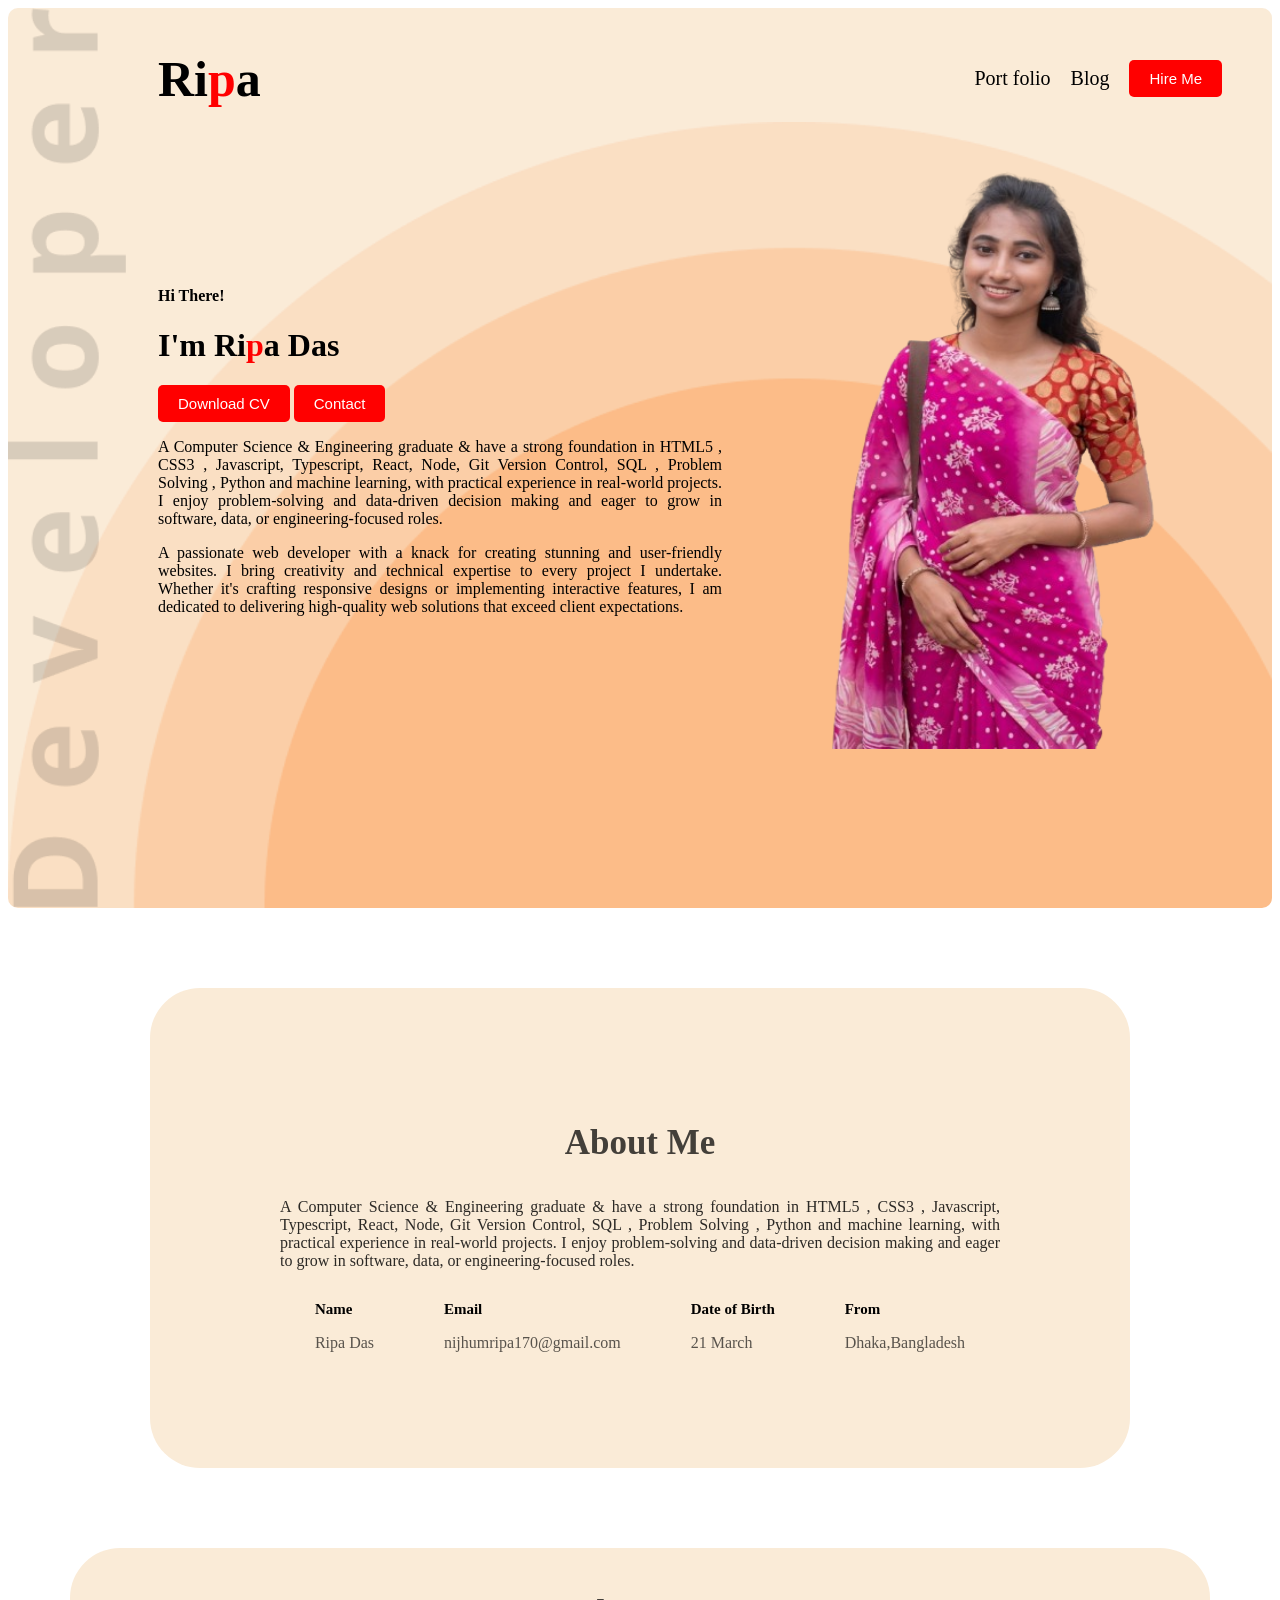
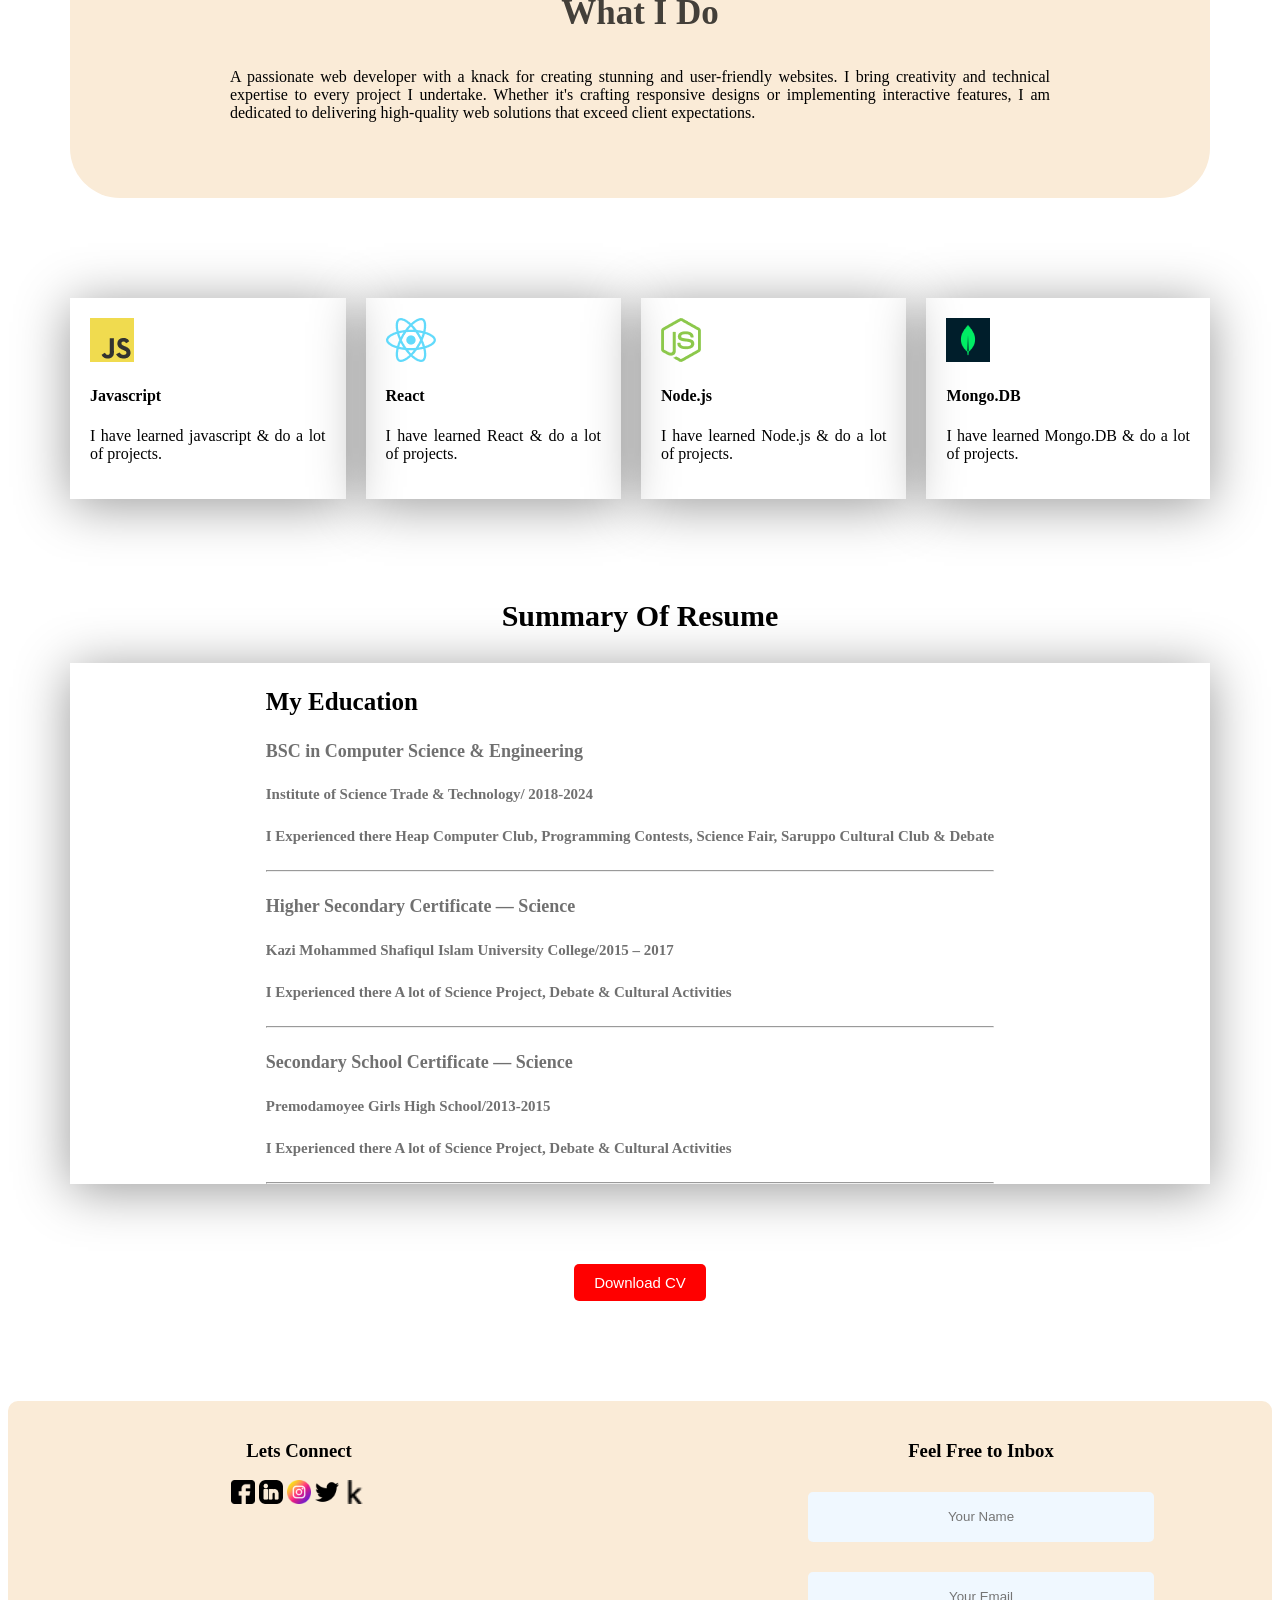
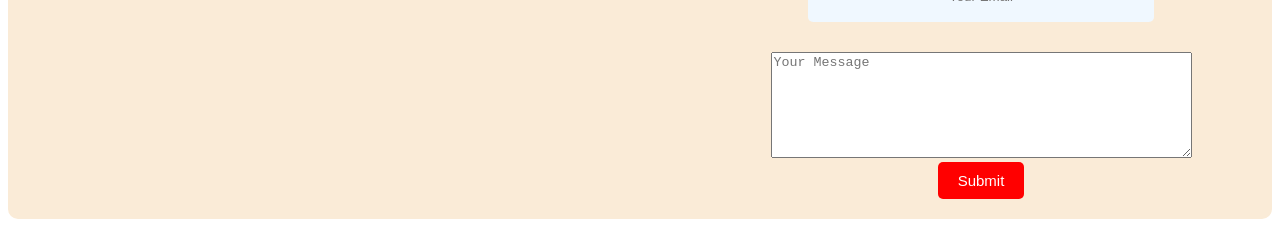
<file: index.html>
<!DOCTYPE html>
<html lang="en">
<head>
    <meta charset="UTF-8">
    <meta name="viewport" content="width=device-width, initial-scale=1.0">
    <title>First-Portfolio</title>
    <link rel="shortcut icon" href="images/ripo.jpg" type="image/x-icon">
    <link rel="stylesheet" href="styles/portfolio.css">
</head>
<body>
    <header class="header secendary-bg">
         <nav class="Ripa">   
            
                <h1 class="font">Ri<span class="text-color">p</span>a</h1>
            <ul >
                <li><a href="#">Port folio</a></li>
                <li><a href="#">Blog</a></li>
                <li><a href="#"><button class="btn">Hire Me</button></a></li>
            </ul>
        </nav>

        <div class="banner">
            <div class="banner-content">
                <h4> Hi There!<br></h4>
                <h1> I'm Ri<span class="text-color">p</span>a Das</h1>
                <button class="btn"> Download CV</button>
                <button class="btn"> Contact </button>
                
                <p class="banner-description"> A Computer Science & Engineering graduate & have a strong foundation in HTML5 , CSS3 , Javascript, Typescript, React,  Node, Git Version Control,  SQL , Problem Solving , Python and machine learning, with practical experience in real-world projects. I enjoy problem-solving and data-driven decision making and eager to grow in software, data, or engineering-focused roles.</p>
                <p class="banner-description"> A passionate web developer with a knack for creating stunning and user-friendly websites. I bring creativity and technical expertise to every project I undertake. Whether it's crafting responsive designs or implementing interactive features, I am dedicated to delivering high-quality web solutions that exceed client expectations.</p>
            </div>
            <img class="profile-pic" src="images/pink-shari-removebg-preview.png" alt="Ripa" class="banner-image"  >
            
        </div>
    </header>
    <main> 

        <section class="about secendary-bg"> 
            <h3 class="about-title"> About Me</h3>
             <p> A Computer Science & Engineering graduate & have a strong foundation in HTML5 , CSS3 , Javascript, Typescript, React,  Node, Git Version Control,  SQL , Problem Solving , Python and machine learning, with practical experience in real-world projects. I enjoy problem-solving and data-driven decision making and eager to grow in software, data, or engineering-focused roles.</p>
             <div class="about-items">

                <div class="about-item">
                    <p class="item-title"> Name </p>
                    <p class="item-description"> Ripa Das </p>
                </div>
                <div class="about-item">
                    <p class="item-title"> Email </p>
                    <p class="item-description"> nijhumripa170@gmail.com </p>
                </div>
                <div class="about-item">
                    <p class="item-title"> Date of Birth </p>
                    <p class="item-description"> 21 March </p>
                </div>
                <div class="about-item">
                    <p class="item-title"> From </p>
                    <p class="item-description"> Dhaka,Bangladesh </p>
                </div>
             </div>
        </section>
       
        <section class="skill secendary-bg">
            <h3 class="about-title"> What I Do </h3>
            <p class="skill-description"> A passionate web developer with a knack for creating stunning and user-friendly websites. I bring creativity and technical expertise to every project I undertake. Whether it's crafting responsive designs or implementing interactive features, I am dedicated to delivering high-quality web solutions that exceed client expectations.</p>
        </section>

        <section class="skill2-container">

            <div class="skill2">
                <img src="../images/icons/js.png" alt="javascript">
                <h4 class="skill2-title">Javascript</h4>
                <p class="skill2-description">I have learned javascript & do a lot of projects.</p>
            </div>
            <div class="skill2">
                <img src="../images/icons/react.png" alt="React">
                <h4 class="skill2-title">React</h4>
                <p class="skill2-description">I have learned React & do a lot of projects.</p>
            </div>
            <div class="skill2">
                <img src="../images/icons/nodejs.png" alt="Node.js">
                <h4 class="skill2-title">Node.js</h4>
                <p class="skill2-description">I have learned Node.js & do a lot of projects.</p>
            </div>
            <div class="skill2">
                <img src="../images/icons/mongo.png" alt="Mongo.DB">
                <h4 class="skill2-title">Mongo.DB</h4>
                <p class="skill2-description">I have learned Mongo.DB & do a lot of projects.</p>
            </div>
        </section>
        <section class="resume">
            <h3 class="resume-title">Summary Of Resume</h3>
            <div class="resume-container">

                <!--.resume-column*2>h3.resume-column-title+.experience*3>h4.experience-title+h5.experience-sub-title+h6.experience-description+hr.  -->     
                <div class="resume-column">
                    <h3 class="resume-column-title">My Education</h3>
                    <div class="experience">
                        <h4 class="experience-title">BSC in Computer Science & Engineering</h4>
                        <h5 class="experience-sub-title">Institute of Science Trade & Technology/ 2018-2024</h5>
                        <h5 class="experience-description">I Experienced there Heap Computer Club, Programming Contests, Science Fair, Saruppo Cultural Club & Debate</h5>
                        <hr class="">
                    </div>
                    <div class="experience">
                        <h4 class="experience-title">Higher Secondary Certificate — Science</h4>
                        <h5 class="experience-sub-title">Kazi Mohammed Shafiqul Islam University College/2015 – 2017</h5>
                        <h5 class="experience-description">I Experienced there A lot of Science Project, Debate & Cultural Activities</h5>
                        <hr class="">
                    </div>
                    <div class="experience">
                        <h4 class="experience-title">Secondary School Certificate — Science</h4>
                        <h5 class="experience-sub-title">Premodamoyee Girls High School/2013-2015</h5>
                        <h5 class="experience-description">I Experienced there A lot of Science Project, Debate & Cultural Activities</h5>
                        <hr class="">
                    </div>
                </div>
                <div class="resume-column">
                    <!-- <h3 class="resume-column-title">Working Experience</h3>-->
                    <div class="experience">
                        <h4 class="experience-title"></h4>
                        <h5 class="experience-sub-title"></h5>
                        <h6 class="experience-description"></h6>
                        <!--<hr class="">--> 
                    </div>
                    <div class="experience">
                        <h4 class="experience-title"></h4>
                        <h5 class="experience-sub-title"></h5>
                        <h6 class="experience-description"></h6>
                        <!--<hr class="">--> 
                    </div>
                    <div class="experience">
                        <h4 class="experience-title"></h4>
                        <h5 class="experience-sub-title"></h5>
                        <h6 class="experience-description"></h6>
                      <!--<hr class="">-->  
                    </div>
                </div>



            </div>

        </section>

        <div class="download-cv">
            <button class="download-cv btn "> Download CV</button>
        </div>
    </main>
    <footer class="secendary-bg foot">
        <div class="footer-column">
            <h3 class="section-title">Lets Connect</h3>
            <div>
                <a href="https://www.facebook.com/ripariparipariparipa"><img src="images/icons/facebook.png"  height="24px" width="24px" alt="facebook"></a>
                <a href="https://github.com/ripadas-cse"><img src="images/icons/linked.png" height="24px" width="24px" alt="linkedin"></a>
                <a href="https://www.instagram.com/ripadas160/?hl=en"><img src="images/icons/Instagram.png"  height="24px" width="24px" alt="Intragram"></a>
                <a href="https://x.com/ripadas_"><img src="images/icons/twitter.png"  height="24px" width="24px" alt="Twitter"></a>
                <a href="https://www.kaggle.com/ripadas"><img src="images/icons/Kaggle.png"  height="24px" width="24px" alt="kaggle"></a>

            </div>
        </div>
        <div class="footer-column">
            <h3>Feel Free to Inbox</h3>
            <form action="">
                <input type="text" name="" id="" placeholder="Your Name">
                <input type="email" name="" id="" placeholder="Your Email">
                <textarea name="" id="" cols="50" rows="10" placeholder="Your Message"></textarea><br>
                <input class="btn" type="button" value="Submit">
                
            </form>
        </div>
    </footer>
</body>
</html>
</file>
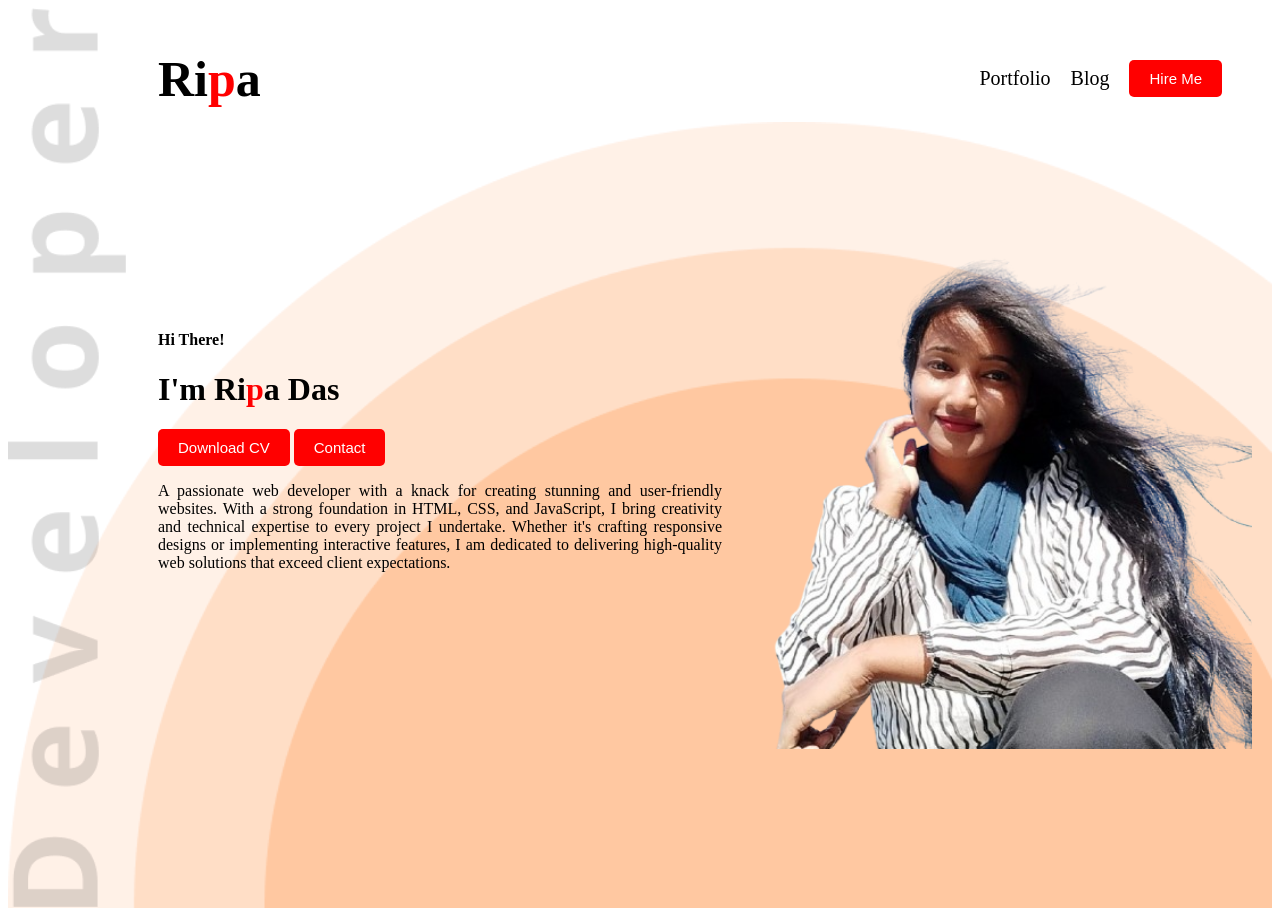
<file: index/index.html>
<!DOCTYPE html>
<html lang="en">
<head>
    <meta charset="UTF-8">
    <meta name="viewport" content="width=device-width, initial-scale=1.0">
    <title>First-Portfolio</title>
    <link rel="shortcut icon" href="../images/ripo.jpg" type="image/x-icon">
    <link rel="stylesheet" href="../styles/portfolio.css">
</head>
<body>
    <header class="header">
         <nav class="Ripa">   
            
                <h1 class="font">Ri<span class="text-color">p</span>a</h1>
            <ul >
                <li><a href="#">Portfolio</a></li>
                <li><a href="#">Blog</a></li>
                <li><a href="#"><button class="btn">Hire Me</button></a></li>
            </ul>
        </nav>

        <div class="banner">
            <div class="banner-content">
                <h4> Hi There!<br></h4>
                <h1> I'm Ri<span class="text-color">p</span>a Das</h1>
                <button class="btn"> Download CV</button>
                <button class="btn"> Contact</button>
                <p class="banner-description">A passionate web developer with a knack for creating stunning and user-friendly websites. With a strong foundation in HTML, CSS, and JavaScript, I bring creativity and technical expertise to every project I undertake. Whether it's crafting responsive designs or implementing interactive features, I am dedicated to delivering high-quality web solutions that exceed client expectations.</p>
            
            </div>
            <img src="..//images/rip-removebg-preview.png" alt="Ripa" class="banner-image" height="600px" width="500px" >
            
        </div>
    </header>
    <main> 
       
    
    </main>
    <footer></footer>
</body>
</html>
</file>
<file: styles/portfolio.css>
main{
    max-width: 1140px;
    margin: 0 auto;
}

.text-color{
    color: #ff0000;
}
.font{
    font-size: 50px;
    font-style:unset;
    font-weight: 800;
}

.header{
   background-image: url("../images/developer.png"), url("../images/header_bg.png");
   background-repeat: no-repeat;
   background-position: top left, bottom right;
    /* 2. Image-er original lamba size dhore rakhbe jate kete na jay */
    background-size: contain; 
     /* 3. Header-er bhetor thikoto height ebong faka jaega dorkar jate text-ti dhorte pare */
    min-height: 100vh;
    position: relative;
    
}
nav{
    display:flex;
    flex-wrap: wrap;
    align-items: center;
    justify-content: space-between;
    margin: 0 50px 0 150px;
    
    
}
 nav ul {
    display:flex;
    flex-wrap: wrap;
    gap: 20px;
    font-style:none;
    list-style:none;
    justify-content: center;
    align-items: center;
    margin:  50px 0 50px 150px;
    
   }
nav ul  a{
    text-decoration:none;
    color: black;
    font-size: 20px;
}
.btn{
    background-color: #ff0000;
    color: white;
    padding: 10px 20px;
    border: none;
    border-radius: 5px;
    cursor: pointer;
    font-size: 15px;
}
.banner{
    display:flex;
    justify-content: center;
    justify-content: space-between;
    align-items: center;
    gap: 30px;
    margin: 0px 20px 0 150px;
   
}
.banner-content{
    flex: 1;
    min-width: 300px;
    text-align: justify;
}
.profile-pic {
    max-width: 100%;
    max-width: 100%; 
    height: 600px;
    width: 500px;
}
.about-title{
    font-size: 35px;
    font-weight: 800;
    color: rgba(0, 0, 0, 0.732);
    text-align: center;
    border-radius: 10px;
    
}
.secendary-bg{
    background-color:antiquewhite;
    border-radius: 10px;
}

.about{
    color: rgba(0, 0, 0, 0.827);
    text-align: justify;
    margin: 80px;
    border-radius: 50px;
    padding: 100px 130px 100px 130px;
    
}

.about-items{
    display: flex;
    justify-content: space-around;
    
}

.item-title{
    font-weight: 550;
    font-size: 15px;
    color: black;
}
.item-description{
    font-weight: 500;
    color: rgba(0, 0, 0, 0.649);
}
.skill-description{
    font-weight: 400;
    text-align: justify;
    padding: 0px 0 50px 0;
    padding-left: 150px;
    padding-right: 150px;
}
.skill{
    border-radius:50px;
    padding: 10px;
    text-align: center;
    margin-top: 0px; 
    
}
.skill2-container{
    display: flex;
    gap: 20px;
}
.skill2{
    padding: 20px;
    text-align:justify;
    box-shadow: 0 6px 50px 0 rgba(0, 0, 0, 0.404);
}
main section{
    margin-bottom: 80px;
    margin-top: 100px ;
}
.resume-title{
    font-size: 30px;
    text-align: center;
}
.resume-column-title{
    font-size: 25px;
    
}
.experience{
    color: rgba(0, 0, 0, 0.56);
    text-align: justify;
    font-size: 18px;
    font-weight: 600;
    margin-bottom: 0;
}
.resume-container{
    display: flex;
    flex-wrap: wrap;
    gap: 20px;
    justify-content: center;
    text-align: justify;
    box-shadow: 0 6px 50px 0 rgba(0, 0, 0, 0.404);
}
.resume hr{
     margin: 0px;
     
}
.download-cv{
    text-align: center;
    margin-bottom: 50px;
    margin-top: 0;
  
}



/* মোবাইল ও ট্যাবলেটের জন্য রেসপন্সিভ কোড */
@media (max-width: 768px) {
    nav {
        justify-content: center;
        flex-direction: column;
        gap: 10px;
    }
    
    nav ul {
        margin: 20px 0;
    }

    .banner {
        flex-direction: column-reverse; /* মোবাইলে ছবি আগে অথবা পরে নেওয়ার জন্য (উল্টে যাবে) */
        text-align: center;
    }

    .banner-content {
        text-align: center;
    }

    /* HTML এর ফিক্সড হাইট-উইডথ ওভাররাইড করার জন্য */
    .profile-pic {
        width: 100% !important;
        max-width: 350px; /* মোবাইলে ছবি যেন অতিরিক্ত বড় না হয় */
        height: auto !important;
    }

    .about {
        padding: 40px 20px; /* মোবাইলে ভেতরের অতিরিক্ত প্যাডিং কমানো হলো */
        margin-top: 50px;
    }

    .about-items {
        flex-direction: column;
        gap: 20px;
        text-align: center;
    }
}
.footer-column{
    width:50%;
    padding: 20px;
    text-align: center;
}
.foot{
    display: flex;
    gap: 100px;
}
footer input[type="text"], input[type="Email"], input[type="textarea"],input[type="submit"]{
    display: block;
    background-color: aliceblue;
    height: 30px;
    border-radius: 5px;
    width: 60%;
    text-align: center;
    padding: 10px;
    margin: 30px auto;
    border: none;
}
footer textarea {
    height: 100px; /* textarea-র জন্য আলাদা height */
    resize: vertical;
}
</file>
